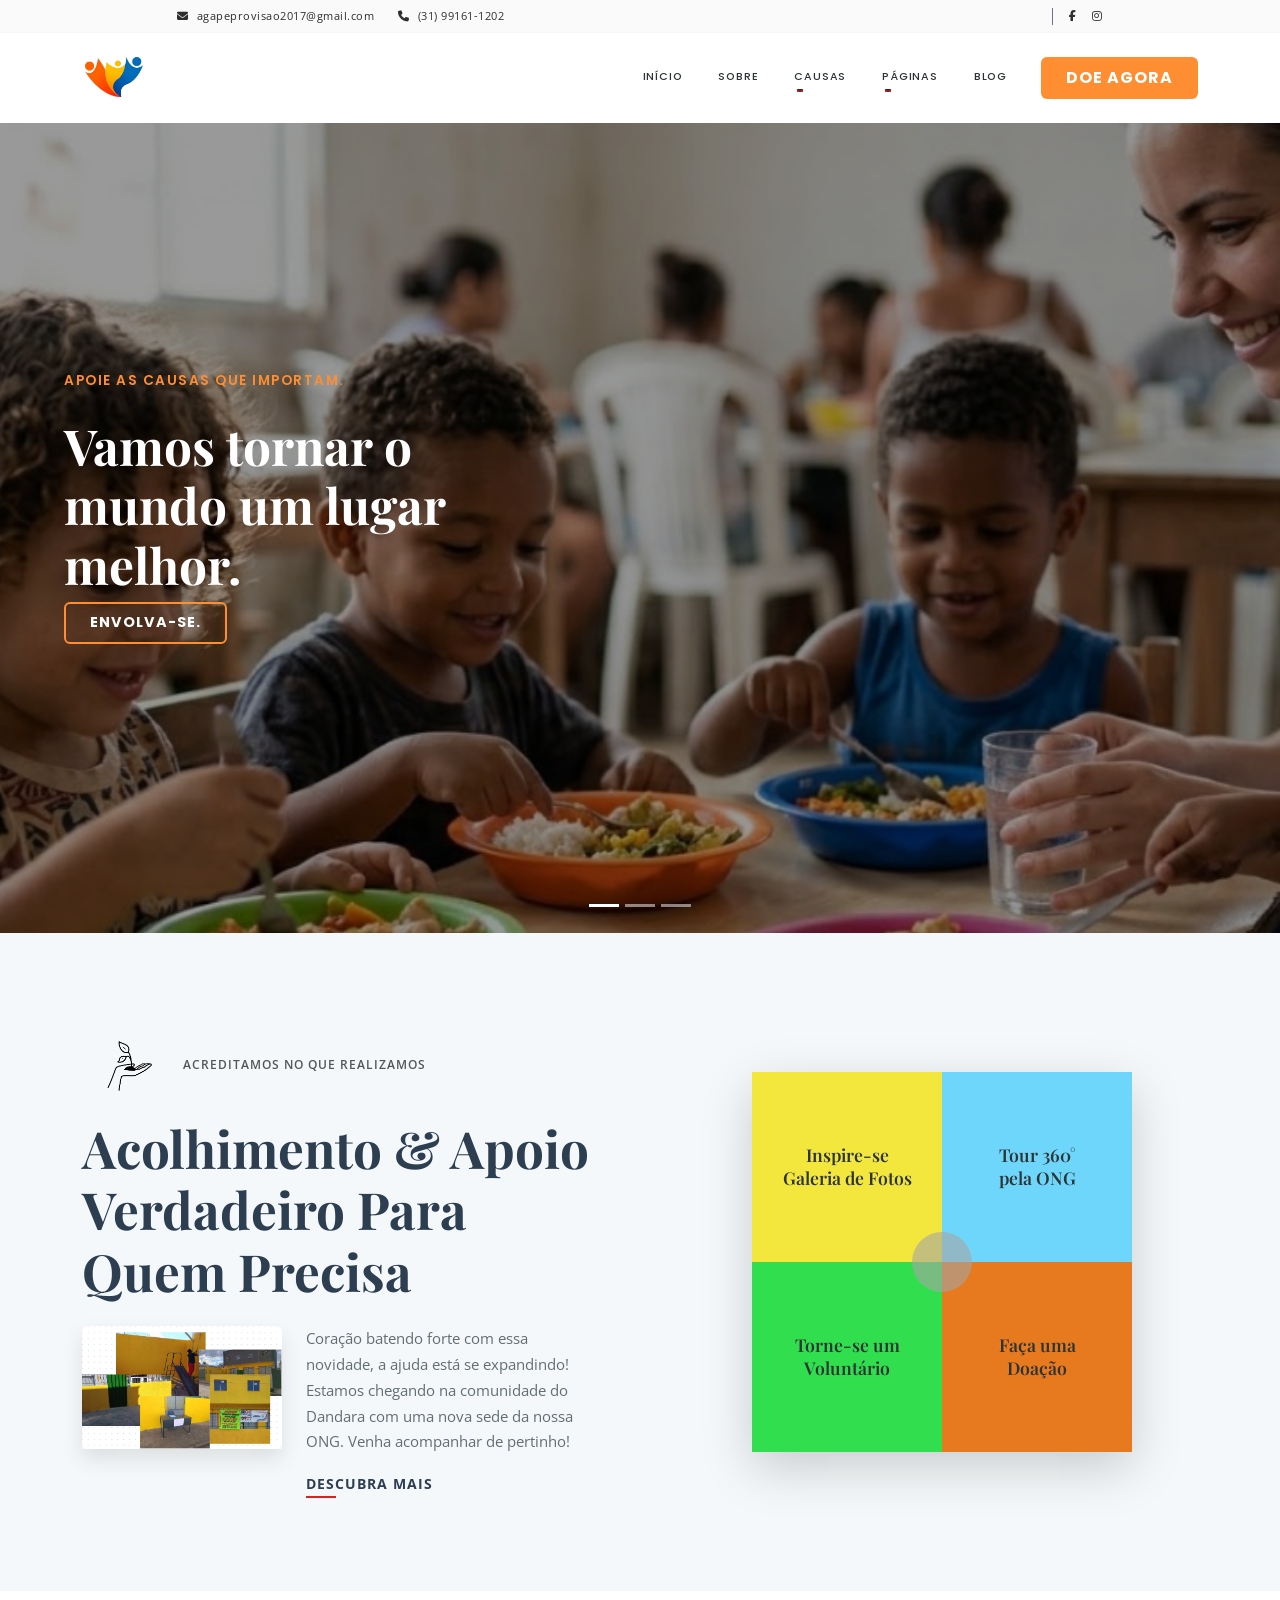
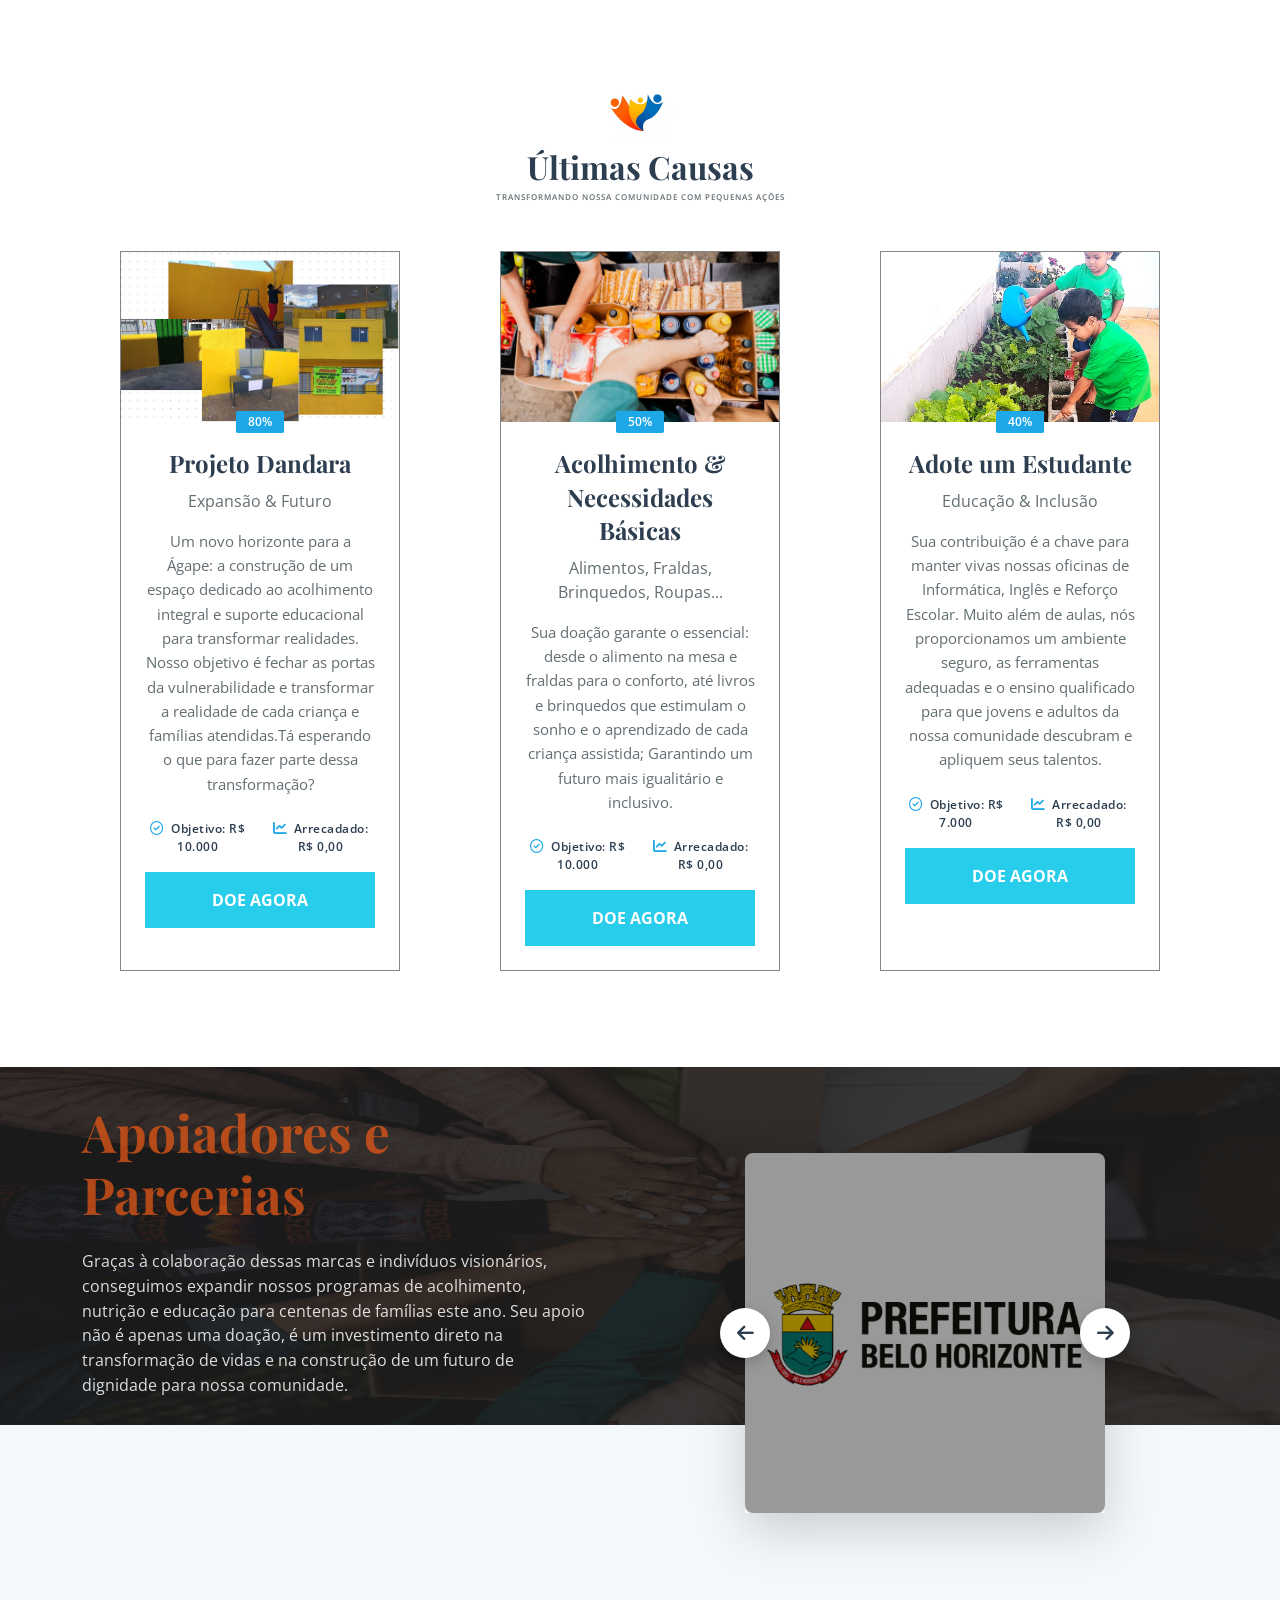
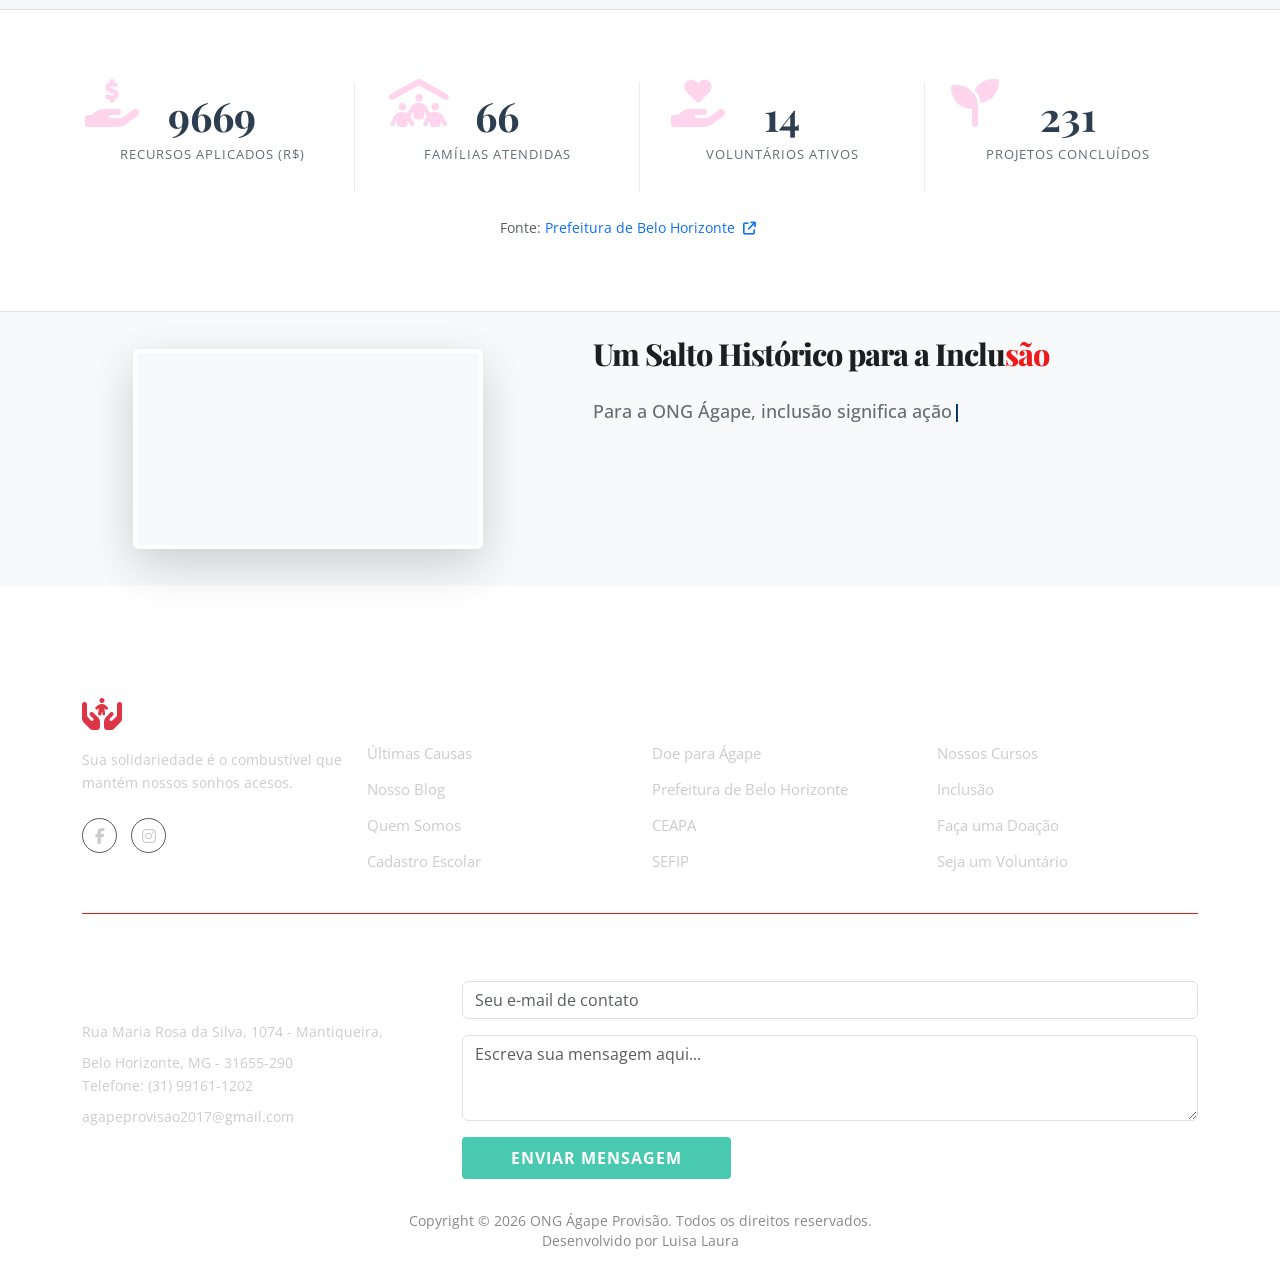
<file: index.html>
<!DOCTYPE html>
<html lang="pt-BR">
<head>
    <meta charset="UTF-8">
    <meta name="viewport" content="width=device-width, initial-scale=1.0">
    <title> Ong Ágape - Construindo Amanhãs</title>
    <meta name="description" content="ONG Ágape: Construindo Amanhãs. Junte-se a nós para transformar vidas e construir um futuro melhor. Doe, voluntarie-se ou participe de nossos projetos sociais. Faça a diferença hoje!">

    <link rel="preconnect" href="https://fonts.googleapis.com">
    <link rel="preconnect" href="https://fonts.gstatic.com" crossorigin>
    <link href="https://fonts.googleapis.com/css2?family=Open+Sans:wght@400;600&family=Poppins:wght@500;700;800&display=swap" rel="stylesheet">
    <link href="https://fonts.googleapis.com/css2?family=Inter:wght@400;500;600&family=Montserrat:wght@400;500;600&family=Oswald:wght@400;500&display=swap" rel="stylesheet">
    <link href="https://fonts.googleapis.com/css2?family=Inter:wght@400;500;600&family=Oswald:wght@500;600&family=Playfair+Display:wght@500;700&display=swap" rel="stylesheet">
    <link href="https://cdn.jsdelivr.net/npm/bootstrap@5.3.2/dist/css/bootstrap.min.css" rel="stylesheet">

    <link rel="stylesheet" href="https://cdnjs.cloudflare.com/ajax/libs/font-awesome/6.4.2/css/all.min.css">

    <link rel="stylesheet" href="style.css">
</head>
<body>
    
    <div class="topbar py-2">
        <div class="container container-topbar">
            <div class="row align-items-center">
                
                <div class="col-md-7 col-sm-12 text-center text-md-start d-flex justify-content-center justify-content-md-start gap-4 mb-2 mb-md-0">
                    <a href="mailto:agapeprovisao2017@gmail.com" class="topbar-link texto-escuro">
                        <i class="fa-solid fa-envelope me-2 contato-icone"></i>agapeprovisao2017@gmail.com
                    </a>

                    <a href="tel:+5531991611202" class="topbar-link texto-escuro d-none d-sm-inline">
                        <i class="fa-solid fa-phone me-2 contato-icone"></i>(31) 99161-1202
                    </a>
                </div>

                <div class="col-md-5 col-sm-12 text-center text-md-end d-flex justify-content-center justify-content-md-end align-items-center gap-3">
                    <div class="login-register font-weight-bold">
                       
                        <span class="mx-1 text-secondary"></span>
                        
                    </div>

                    <div class="social-icons d-flex gap-3 ms-2 border-start ps-3 border-secondary">
                        <a href="https://www.facebook.com/ong.agape.provisao.2025?locale=pt_BR" target="_blank" rel="noopener noreferrer" class="topbar-icon texto-escuro">
                            <i class="fa-brands fa-facebook-f"></i>
                        </a>
                        <a href="https://www.instagram.com/ongagapebh/" target="_blank" rel="noopener noreferrer" class="topbar-icon texto-escuro">
                            <i class="fa-brands fa-instagram"></i>
                        </a>
                    </div>
                </div>
            </div>
        </div>
    </div>

<!-- BLOCO 2: NAVBAR E MENU PRINCIPAL -->

<nav class="navbar navbar-expand-lg bg-white py-3 shadow-sm navbar-agape">
        <div class="container">
            
            <a class="navbar-brand m-0 p-0" href="#">
                <img src="assets\logoOriginal.png" alt="Logo ONG Ágape" height="58">
            </a>

            <button class="navbar-toggler border-0" type="button" data-bs-toggle="collapse" data-bs-target="#menuPrincipal">
                <span class="navbar-toggler-icon"></span>
            </button>

            <div class="collapse navbar-collapse" id="menuPrincipal">
    <ul class="navbar-nav ms-auto mb-2 mb-lg-0 gap-3 align-items-center me-4">
        
        <li class="nav-item">
            <a class="nav-link menu-link" href="index.html">Início</a>
        </li>
        
        <li class="nav-item">
            <a class="nav-link menu-link" href="sobre.html">Sobre</a>
        </li>
        
        <li class="nav-item dropdown">
            <a class="nav-link menu-link dropdown-toggle" href="#" data-bs-toggle="dropdown">Causas</a>
            <ul class="dropdown-menu dropdown-agape border-0 shadow-sm mt-2">
                
                <li><a class="dropdown-item" href="#">Creche</a></li>
                 <li><a class="dropdown-item" href="doacao.html">Doações</a></li>
            </ul>
        </li>

        <li class="nav-item dropdown">
            <a class="nav-link menu-link dropdown-toggle" href="#" data-bs-toggle="dropdown">Páginas</a>
            <ul class="dropdown-menu dropdown-agape border-0 shadow-sm mt-2">
                <li><a class="dropdown-item" href="cadastro-escolar.html" target="_blank" rel="noopener noreferrer">Cadastro Escolar</a></li>
                <li><a class="dropdown-item" href="cursos.html" target="_blank" rel="noopener noreferrer">Cursos</a></li>
                <li><a class="dropdown-item" href="#transparencia">Transparência</a></li>
                <li><a class="dropdown-item" href="#">Calendário e Eventos</a></li>
                <li><a class="dropdown-item" href="voluntarios.html" target="_blank" rel="noopener noreferrer">Voluntários</a></li>
            </ul>
        </li> 

        <li class="nav-item"><a class="nav-link menu-link" href="blog_agape.html">Blog</a></li>
        
    </ul>

    <div class="d-flex flex-column align-items-start">
        <button onclick="copiarPix('mensagem-pix')" class="btn btn-doe px-4 py-2 fw-bold">
            DOE AGORA
        </button>
        
        <div id="mensagem-pix" style="display: none; color: #aa0505; font-size: 0.9rem; margin-top: 8px; font-weight: bold;">
            CNPJ Copiado! Vá em 'Pagar com PIX' no seu banco.
        </div>
    </div>
</div>
        </div>
    </nav>

<!-- SLIDER BANNER -->

   <div id="heroCarousel" class="carousel slide carousel-fade carousel-agape" data-bs-ride="carousel" data-bs-interval="5000" data-bs-pause="false">
        
        <div class="carousel-indicators">
            <button type="button" data-bs-target="#heroCarousel" data-bs-slide-to="0" class="active" aria-current="true"></button>
            <button type="button" data-bs-target="#heroCarousel" data-bs-slide-to="1"></button>
            <button type="button" data-bs-target="#heroCarousel" data-bs-slide-to="2"></button>
        </div>

        <div class="carousel-inner h-100">
            
            <div class="carousel-item active h-100">
                <div class="hero-image h-100 w-100" style="background-image: url('assets/img-Inicio/BannerInicio1.png');"></div>
                
                <div class="carousel-caption hero-caption h-100 d-flex flex-column justify-content-center align-items-start text-start">
                    <p class="hero-legend text-uppercase fw-semibold">Apoie as causas que importam.</p>
                    <h1 class="hero-title">Vamos tornar o mundo um lugar melhor.</h1>

                    <div class="d-flex flex-column align-items-start">
                        <button onclick="copiarPix('mensagem-pix-hero')" class="btn btn-hero px-4 py-2 fw-bold">
                            ENVOLVA-SE.
                        </button>
                        
                        <div id="mensagem-pix-hero" style="display: none; color: #f7f8f7; font-size: 0.9rem; margin-top: 8px; font-weight: bold;">
                            CNPJ Copiado! Vá em 'Pagar com PIX' no seu banco.
                        </div>
                    </div>
                </div>
            </div>

            <div class="carousel-item h-100">
                <div class="hero-image h-100 w-100" style="background-image: url('assets/img-Inicio/BannerInicio2.png');"></div>
                
                <div class="carousel-caption hero-caption h-100 d-flex flex-column justify-content-center align-items-start text-start">
                    <p class="hero-legend text-uppercase fw-semibold">Cultivando Esperança para o amanhã.</p>
                    <h1 class="hero-title">Juntos, construímos um futuro de dignidade.</h1>
                    
                    <div class="d-flex flex-column align-items-start">
                        <button onclick="copiarPix('mensagem-pix-hero')" class="btn btn-hero px-4 py-2 fw-bold">
                            ENVOLVA-SE.
                        </button>
                        
                        <div id="mensagem-pix-hero" style="display: none; color: #f7f8f7; font-size: 0.9rem; margin-top: 8px; font-weight: bold;">
                            CNPJ Copiado! Vá em 'Pagar com PIX' no seu banco.
                        </div>
                    </div>
                    
                </div>
            </div>

            <div class="carousel-item h-100">
                <div class="hero-image h-100 w-100" style="background-image: url('assets/img-Inicio/BannerInicio3.png');"></div>
                
                <div class="carousel-caption hero-caption h-100 d-flex flex-column justify-content-center align-items-start text-start">
                    <p class="hero-legend text-uppercase fw-semibold">Cada ajuda, um recomeço.</p>
                    <h1 class="hero-title">Sua doação transforma vidas.</h1>
                    <div class="d-flex mt-4">
                        <button onclick="copiarPix('mensagem-pix-hero')" class="btn btn-hero px-4 py-2 fw-bold">
                            ENVOLVA-SE.
                        </button>
                        
                        <div id="mensagem-pix-hero" style="display: none; color: #f7f8f7; font-size: 0.9rem; margin-top: 8px; font-weight: bold;">
                            CNPJ Copiado! Vá em 'Pagar com PIX' no seu banco.
                        </div>
                    </div>
                </div>
            </div>

        </div>
    </div>

    <!-- SEÇÃO SOBRE A ONG -->
    <section class="secao-sobre py-5">
        <div class="container py-5">
            <div class="row align-items-center">
                
                <div class="col-lg-6 pe-lg-5 mb-5 mb-lg-0">
                    
                    <div class="d-flex align-items-center mb-3">
                        <img src="assets/img-Inicio/DetalheMaoFlorecer.png" alt="Árvore Ágape" class="minha-arvore me-3">
                        <span class="text-uppercase fw-semibold texto-arvore">Acreditamos no que realizamos</span>
                    </div>
                    
                    <h2 class="titulo-sobre mb-4">Acolhimento & Apoio Verdadeiro Para Quem Precisa</h2>
                    
                    <div class="d-flex flex-column flex-md-row gap-4 align-items-center align-items-md-start">
                        
                        <div class="video-box position-relative">
                            <img src="assets/img-Inicio/expansaodandara.png" alt="Capa do Vídeo" class="img-fluid rounded">
                            
                        </div>
                        
                        <div class="texto-video">
                            <p class="mb-3">
                                Coração batendo forte com essa novidade, a ajuda está se expandindo!
                                Estamos chegando na comunidade do Dandara com uma nova sede da nossa ONG.
                                Venha acompanhar de pertinho!
                            </p>
                            <a href="blog_agape.html#expansao-dandara" class="link-descubra fw-bold">DESCUBRA MAIS</a>
                        </div>
                        
                    </div>
                </div>

                <div class="col-lg-6">
                    <div class="mosaico-grid shadow-lg">
                        
                        <a href="blog_agape.html#galeria-de-fotos" class="mosaico-item bg-laranja">
                            <h3>Inspire-se <br> Galeria de Fotos</h3>
                        </a>
                        
                        <a href="#" class="mosaico-item bg-azul-claro">
                            <h3>Tour 360° <br> pela ONG</h3>
                        </a>
                        
                        <a href="voluntarios.html" class="mosaico-item bg-azul-escuro">
                            <h3>Torne-se um <br> Voluntário</h3>
                        </a>
                        
                        <a href="doacao.html" class="mosaico-item bg-vermelho">
                            <h3>Faça uma <br> Doação</h3>
                        </a>
                        
                        <div class="circulo-central"></div>
                    </div>
                </div>
                
            </div>
        </div>
    </section>

<!-- SEÇÃO DE CAUSAS EM DESTAQUE -->

<section id="ultimas-causas" class="py-5">
        <div class="container py-5">
            
            <div class="text-center mb-5">
                <div class="d-flex justify-content-center align-items-center mb-2">
                    <img src="assets\logoOriginal.png" alt="Árvore Ágape" style="width: 65px; height: auto;">
                </div>
                <h2 class="titulo-secao">Últimas Causas</h2>
                <p class="subtitulo-secao text-uppercase fw-semibold">Transformando nossa comunidade com pequenas ações</p>
            </div>

            <div class="row g-4">
                
                <div class="col-lg-4 col-md-6">
                    <div class="card-causa h-100 d-flex flex-column">
                        
                        <div class="imagem-causa-wrapper">
                            <img src="assets/img-Inicio/expansaodandara.png" alt="Expansão Dandara" class="img-fluid w-100">
                            <div class="badge-porcentagem">80%</div>
                        </div>
                        
                        <div class="corpo-causa flex-grow-1 text-center p-4">
                            <h3 class="titulo-causa"><a href="#">Projeto Dandara</a></h3>
                            <p class="categoria-causa">Expansão & Futuro</p>
                            <p class="texto-causa">Um novo horizonte para a Ágape: a construção de um espaço dedicado ao acolhimento integral e suporte educacional para transformar realidades. Nosso objetivo é fechar as portas da vulnerabilidade e transformar a realidade de cada criança e famílias atendidas.Tá esperando o que para fazer parte dessa transformação?</p>
                            
                            <div class="stats-causa d-flex justify-content-center gap-3 mt-4 mb-3">
                                <span><i class="fa-regular fa-circle-check"></i> Objetivo: R$ 10.000</span>
                                <span><i class="fa-solid fa-chart-line"></i> Arrecadado: R$ 0,00</span>
                            </div>
                            
                            <div class="d-flex flex-column align-items-center mt-3">
                                <button onclick="copiarPix('mensagem-pix-dandara')" class="btn btn-doar-card w-100 text-uppercase fw-bold py-3 border-0">
                                    Doe Agora
                                </button>
                                
                                <div id="mensagem-pix-dandara" style="display: none; color: #0f0f0f; font-size: 0.85rem; margin-top: 8px; font-weight: bold; text-align: center;">
                                    CNPJ Copiado! Vá em 'Pagar com PIX' no seu banco.
                                </div>
                            </div>
                        </div> 
                    </div> 
                </div> 
            
            
                <div class="col-lg-4 col-md-6">
                    <div class="card-causa h-100 d-flex flex-column">
                        
                        <div class="imagem-causa-wrapper">
                            <img src="assets/img-Inicio/mantimentos.png" alt="Alimentar Crianças" class="img-fluid w-100">
                            <div class="badge-porcentagem">50%</div>
                        </div>
                        
                        <div class="corpo-causa flex-grow-1 text-center p-4">
                            <h3 class="titulo-causa"><a href="#">Acolhimento & Necessidades Básicas</a></h3>
                            <p class="categoria-causa">Alimentos, Fraldas, Brinquedos, Roupas...</p>
                            <p class="texto-causa">Sua doação garante o essencial: desde o alimento na mesa e fraldas para o conforto, até livros e brinquedos que estimulam o sonho e o aprendizado de cada criança assistida; Garantindo um futuro mais igualitário e inclusivo.</p>
                            
                            <div class="stats-causa d-flex justify-content-center gap-3 mt-4 mb-3">
                                <span><i class="fa-regular fa-circle-check"></i> Objetivo: R$ 10.000</span>
                                <span><i class="fa-solid fa-chart-line"></i> Arrecadado: R$ 0,00</span>
                            </div>
                            
                            <div class="d-flex flex-column align-items-center mt-3">
                                <button onclick="copiarPix('mensagem-pix-acolhimento')" class="btn btn-doar-card w-100 text-uppercase fw-bold py-3 border-0">
                                    Doe Agora
                                </button>
                                
                                <div id="mensagem-pix-acolhimento" style="display: none; color: #0a0a0a; font-size: 0.85rem; margin-top: 8px; font-weight: bold; text-align: center;">
                                    CNPJ Copiado! Vá em 'Pagar com PIX' no seu banco.
                                </div>
                            </div>
                        </div>
                    </div>
                </div>
            
            
                <div class="col-lg-4 col-md-6">
                    <div class="card-causa h-100 d-flex flex-column">
                        
                        <div class="imagem-causa-wrapper">
                            <img src="assets/img-Inicio/adoteUmEstudanteOng1.jpeg" alt="Educação para Pessoas" class="img-fluid w-100">
                            <div class="badge-porcentagem">40%</div>
                        </div>
                        
                        <div class="corpo-causa flex-grow-1 text-center p-4">
                            <h3 class="titulo-causa"><a href="#">Adote um Estudante</a></h3>
                            <p class="categoria-causa">Educação & Inclusão</p>
                            <p class="texto-causa">Sua contribuição é a chave para manter vivas nossas oficinas de Informática, Inglês e Reforço Escolar. Muito além de aulas, nós proporcionamos um ambiente seguro, as ferramentas adequadas e o ensino qualificado para que jovens e adultos da nossa comunidade descubram e apliquem seus talentos.</p>
                            
                            <div class="stats-causa d-flex justify-content-center gap-3 mt-4 mb-3">
                                <span><i class="fa-regular fa-circle-check"></i> Objetivo: R$ 7.000</span>
                                <span><i class="fa-solid fa-chart-line"></i> Arrecadado: R$ 0,00</span>
                            </div>
                            
                            <div class="d-flex flex-column align-items-center mt-3">
                                <button onclick="copiarPix('mensagem-pix-estudante')" class="btn btn-doar-card w-100 text-uppercase fw-bold py-3 border-0">
                                    Doe Agora
                                </button>
                                
                                <div id="mensagem-pix-estudante" style="display: none; color: #0d0e0d; font-size: 0.85rem; margin-top: 8px; font-weight: bold; text-align: center;">
                                    CNPJ Copiado! Vá em 'Pagar com PIX' no seu banco.
                                </div>
                            </div>
                        </div>
                    </div>
                </div>
            
            </div>
    </section>

    <!-- SEÇÃO DE PARCEIROS E APOIADORES -->
    <section id="parcerias" class="secao-parceiros-full position-relative py-5">
        
        <div class="overlay-parceiros"></div>

        <div class="container position-relative z-1 py-5">
            <div class="row align-items-center">
                
                <div class="col-lg-6 pe-lg-5 mb-5 mb-lg-0 text-white">
                    <div class="d-flex align-items-center mb-3">
                        
                    </div>
                    
                    <h2 class="titulo-parceiros mb-4">Apoiadores e Parcerias</h2>
                    
                    <p class="texto-parceiros mb-5">Graças à colaboração dessas marcas e indivíduos visionários, conseguimos expandir nossos programas de acolhimento, nutrição e educação para centenas de famílias este ano. Seu apoio não é apenas uma doação, é um investimento direto na transformação de vidas e na construção de um futuro de dignidade para nossa comunidade.</p>
                    
                    
                </div>

                <div class="col-lg-6">
                    <div class="caixa-carrossel-quadrada position-relative mx-auto shadow-lg">
                        
                        <div id="carouselParceiros" class="carousel slide h-100" data-bs-ride="carousel" data-bs-interval="3000">
                            
                            <div class="carousel-inner h-100 rounded-3 overflow-hidden">
                                
                                <div class="carousel-item active h-100">
                                    <img src="assets/img-Inicio/apoiadores2teste.png" class="d-block w-100 h-100 img-quadrada" alt="Apoiadores 1">
                                </div>
                                
                                <div class="carousel-item h-100">
                                    <img src="assets/img-Inicio/apoiadorCeapa.png" class="d-block w-100 h-100 img-quadrada" alt="Logo Ceapa">
                                </div>

                                <div class="carousel-item h-100">
                                    <div class="d-flex justify-content-center align-items-center w-100 h-100 bg-white">
                                        <img src="assets/img-Inicio/apoiadorSefip.png" class="img-fluid px-5" alt="Logo Sefip">
                                    </div>
                                </div>
                                
                            </div>

                            <button class="seta-parceiros prev" type="button" data-bs-target="#carouselParceiros" data-bs-slide="prev">
                                <i class="fa-solid fa-arrow-left"></i>
                            </button>
                            <button class="seta-parceiros next" type="button" data-bs-target="#carouselParceiros" data-bs-slide="next">
                                <i class="fa-solid fa-arrow-right"></i>
                            </button>
                            
                        </div>
                    </div>
                </div>
                
            </div>
        </div>
    </section>


    <section id="transparencia" class="secao-transparencia py-5 border-top border-bottom">
        <div class="container py-4">
            
            <div class="row text-center" id="area-contadores">

                <div class="col-6 col-md-3 mb-4 mb-md-0 border-end-md">
                    <div class="contador-item">
                        <div class="icone-contador"><i class="fa-solid fa-hand-holding-dollar"></i></div>
                        <h3 class="numero-contador" data-target="58520">0</h3>
                        <p class="legenda-contador">Recursos Aplicados (R$)</p>
                    </div>
                </div>

                <div class="col-6 col-md-3 mb-4 mb-md-0 border-end-md">
                    <div class="contador-item">
                        <div class="icone-contador"><i class="fa-solid fa-people-roof"></i></div>
                        <h3 class="numero-contador" data-target="306">0</h3>
                        <p class="legenda-contador">Famílias Atendidas</p>
                    </div>
                </div>

                <div class="col-6 col-md-3 mb-4 mb-md-0 border-end-md">
                    <div class="contador-item">
                        <div class="icone-contador"><i class="fa-solid fa-hand-holding-heart"></i></div>
                        <h3 class="numero-contador" data-target="14">0</h3>
                        <p class="legenda-contador">Voluntários Ativos</p>
                    </div>
                </div>

                <div class="col-6 col-md-3 mb-4 mb-md-0">
                    <div class="contador-item">
                        <div class="icone-contador"><i class="fa-solid fa-seedling"></i></div>
                        <h3 class="numero-contador" data-target="1369">0</h3>
                        <p class="legenda-contador">Projetos Concluídos</p>
                    </div>
                </div>

                <div class="row mt-4">
            <div class="col-12 text-center">
                <small class="text-muted">
                    Fonte: <a href="https://share.google/FPQjrdzIKoRvQ4O0N" target="_blank" rel="noopener noreferrer" class="text-decoration-none">
                        Prefeitura de Belo Horizonte <i class="fa-solid fa-arrow-up-right-from-square ms-1" style="font-size: 0.8rem;"></i>
                    </a>
                </small>
            </div>
        </div>

            </div>
        </div>
    </section>

    <section id="bloco-inclusao" class="py-4 bg-light">
        <div class="container">
            <div class="row align-items-center justify-content-center">
                
                <div class="col-lg-5 mb-4 mb-lg-0 text-center">
                    
                    <div class="ratio ratio-16x9 shadow-lg rounded overflow-hidden mx-auto" style="border: 4px solid #fff; max-width: 350px;">
                        <video src="assets/img-Inicio/videoInclusao.mp4" autoplay loop muted playsinline style="object-fit: cover; object-position: center 29%; width: 100%; height: 100%; display: block;"></video>
                    </div>
                    
                </div>
    
                <div class="col-lg-7 ps-lg-5 mt-3 mt-lg-0">
                    <h2 class="titulo-documentos mb-4">Um Salto Histórico para a Inclu<span style="color: #f01a1a;">são</span></h2>
                    <div class="caixa-maquina-escrever">
                        <p id="texto-inclusao-ceapa" class="texto-causa fw-medium" style="min-height: 150px; font-size: 1.1rem; line-height: 1.8;"></p>
                    </div>
                </div>
    
            </div>
        </div>
    </section>

    <script src="https://cdn.jsdelivr.net/npm/bootstrap@5.3.2/dist/js/bootstrap.bundle.min.js"></script>

<script>
        const counters = document.querySelectorAll('.numero-contador');
        const speed = 200; // Quanto menor o número, mais rápida é a animação

        // Função que detecta quando o bloco aparece na tela
        const animateCounters = (entries, observer) => {
            entries.forEach(entry => {
                if (entry.isIntersecting) {
                    const counter = entry.target;
                    const updateCount = () => {
                        const target = +counter.getAttribute('data-target');
                        const count = +counter.innerText;
                        const inc = target / speed;

                        if (count < target) {
                            counter.innerText = Math.ceil(count + inc);
                            setTimeout(updateCount, 15);
                        } else {
                            counter.innerText = target;
                        }
                    };
                    updateCount();
                    // Para a animação depois que acontece a primeira vez
                    observer.unobserve(counter);
                }
            });
        };

        // Cria o observador que "vigia" a tela
        const observer = new IntersectionObserver(animateCounters, {
            threshold: 0.5 // A animação só começa quando 50% do bloco estiver visível
        });

        counters.forEach(counter => {
            observer.observe(counter);
        });
    </script>

<script>
    // === EFEITO MÁQUINA DE ESCREVER ===
    document.addEventListener("DOMContentLoaded", function() {
        // O texto impactante sobre a Ágape e a CEAPA
        const mensagemInclusao = "Para a ONG Ágape, inclusão significa ação transformadora. A chegada da parceria com a CEAPA eleva o nosso trabalho a um novo patamar de excelência. Estamos unindo forças para garantir que a nossa creche ofereça um ambiente seguro e especializado, preparado para acolher as necessidades e os talentos de cada criança. Mais do que cuidar, nossa missão é integrar, educar e provar que, juntos, construímos um futuro sem barreiras. Tá esperando o que para fazer parte dessa transformação? Junte-se a nós nessa jornada de inclusão e amor incondicional.";
        
        const elementoTexto = document.getElementById("texto-inclusao-ceapa");
        let contadorLetras = 0;

        function digitarTexto() {
            if (contadorLetras < mensagemInclusao.length) {
                elementoTexto.innerHTML += mensagemInclusao.charAt(contadorLetras);
                contadorLetras++;
                setTimeout(digitarTexto, 35); // 35 é a velocidade. Diminua para ficar mais rápido, aumente para mais lento.
            }
        }

        // Dá um pequeno atraso de meio segundo antes de começar a digitar para dar tempo da pessoa rolar a tela
        setTimeout(digitarTexto, 500);
    });
</script>


 <footer class="rodape-agape">
        <div class="container">
            
            <div class="row pt-5 pb-4">
                
                <div class="col-lg-3 col-md-6 mb-4 mb-lg-0">
                    <h3 class="rodape-logo mb-3"><i class="fa-solid fa-hands-holding-child me-2 text-danger"></i>Ágape</h3>
                    <p class="rodape-texto mb-4">
                        Sua solidariedade é o combustível que mantém nossos sonhos acesos.
                    </p>
                    <div class="rodape-social">
                        <a href="https://www.facebook.com/ong.agape.provisao.2025?locale=pt_BR"><i class="fa-brands fa-facebook-f"></i></a>
                        
                        
                        <a href="https://www.instagram.com/ongagapebh/"><i class="fa-brands fa-instagram"></i></a>
                       
                    </div>
                </div>

                <div class="col-lg-3 col-md-6 mb-4 mb-lg-0">
                    <h4 class="rodape-titulo">Sobre Nós</h4>
                    <ul class="rodape-links list-unstyled">
                        
                        <li><a href="#ultimas-causas">Últimas Causas</a></li>
                        <li><a href="blog_agape.html" target="_blank"> Nosso Blog</a></li>
                        <li><a href="sobre.html" target="_blank">Quem Somos</a></li>
                        <li><a href="cadastro-escolar.html" target="_blank">Cadastro Escolar</a></li>
                    </ul>
                </div>

                <div class="col-lg-3 col-md-6 mb-4 mb-lg-0">
                    <h4 class="rodape-titulo">Nossos Parceiros</h4>
                    <ul class="rodape-links list-unstyled">
                        <li><a href="doacao.html" target="_blank">Doe para Ágape</a></li>
                        <li><a href="https://prefeitura.pbh.gov.br/" target="_blank">Prefeitura de Belo Horizonte</a></li>
                        <li><a href="https://www.seguranca.mg.gov.br/index.php/prevencao/programas/central-de-acompanhamento-de-alternativas-ceapa" target="_blank">CEAPA</a></li>
                        <li><a href="https://www.caixa.gov.br/empresa/fgts-empresas/SEFIP-GRF/Paginas/default.aspx" target="_blank">SEFIP</a></li>
                        
                    </ul>
                </div>

                <div class="col-lg-3 col-md-6 mb-4 mb-lg-0">
                    <h4 class="rodape-titulo">Explore</h4>
                    <ul class="rodape-links list-unstyled">
                       
                        <li><a href="cursos.html" target="_blank">Nossos Cursos</a></li>
                        <li><a href="blog_agape.html#inclusao" target="_blank">Inclusão</a></li>
                        <li><a href="doacao.html" target="_blank">Faça uma Doação</a></li>
                        <li><a href="voluntarios.html" target="_blank">Seja um Voluntário</a></li>
                       
                    </ul>
                </div>
            </div>

            <hr class="rodape-divisor">

            <div class="row py-4 align-items-center">
                
                <div class="col-lg-4 mb-4 mb-lg-0">
                    <h4 class="rodape-titulo">Fale Conosco</h4>
                    <ul class="rodape-contato list-unstyled mt-3">
                        <li class="mb-2">Rua Maria Rosa da Silva, 1074 - Mantiqueira,</li>
                            <li> Belo Horizonte, MG - 31655-290</li>
                        <li class="mb-2">Telefone: (31) 99161-1202</li>
                        <li>agapeprovisao2017@gmail.com</li>
                    </ul>
                </div>

                <div class="col-lg-8">
                    <h4 class="rodape-titulo mb-3">Mande uma mensagem para nós</h4>
                    
                    <form action="https://formsubmit.co/agapeprovisao2017@gmail.com" method="POST">
                        
                        <div class="d-flex flex-column gap-3">
                            
                            <input type="email" name="email" class="form-control" placeholder="Seu e-mail de contato" required>
                            
                            <textarea name="mensagem" class="form-control" rows="3" placeholder="Escreva sua mensagem aqui..." required></textarea>
                            
                            <div>
                                <button type="submit" class="btn btn-newsletter px-5 py-2 fw-bold">ENVIAR MENSAGEM</button>
                            </div>
                            
                        </div>
                
                        <input type="hidden" name="_subject" value="Nova mensagem enviada pelo site da Ágape!">
                        
                        <input type="hidden" name="_captcha" value="false">
                        
                        <input type="hidden" name="_template" value="table">
                    </form>
                </div>
            </div>

            <div class="row mt-2 pb-3">
                <div class="col-12 text-center">
                    <p class="rodape-copyright mb-0">
                        Copyright © 2026 ONG Ágape Provisão. Todos os direitos reservados.
                    </p>
                    <p class="rodape-copyright mb-0">
                        Desenvolvido por Luisa Laura
                    </p>
                </div>
            </div>

        </div>
    </footer>

    

    <script>
        // Agora a função recebe o ID de quem chamou ela
        function copiarPix(idMensagem) { 
            // Coloque o CNPJ real da ONG Ágape aqui
            const chavePix = "28.098.526/0001-75"; 
            
            navigator.clipboard.writeText(chavePix).then(() => {
                // O JavaScript procura exatamente a mensagem do botão que foi clicado
                const mensagem = document.getElementById(idMensagem);
                mensagem.style.display = "block"; 
                
                setTimeout(() => {
                    mensagem.style.display = "none"; 
                }, 5000); 
            }).catch(err => {
                console.error('Erro ao copiar PIX: ', err);
                alert("A chave PIX da ONG é: " + chavePix);
            });
        }
        </script> 
    
    </body>
    </html>
</file>
<file: style.css>
/* =========================================
   1. VARIÁVEIS GLOBAIS E PALETA DE CORES
   ========================================= */

   html {
    scroll-behavior: smooth;
}

:root {
    --cor-primaria: #da2020; /* Uma cor quente e chamativa para os botões de doação */
    --cor-secundaria: #2d3436; /* Um tom escuro e elegante para os textos principais */
    --cor-fundo-claro: #f9f9f9; /* Fundo para seções de respiro */
    --cor-texto-p: #636e72; /* Cor mais suave para parágrafos longos, não cansa a vista */
    --cor-texto-escuro: #1a1a1a;
    --fonte-titulos: 'Poppins', sans-serif;
    --fonte-textos: 'Open Sans', sans-serif;
}

/* =========================================
   2. RESET E CONFIGURAÇÕES GERAIS
   ========================================= */
html, body {
    margin: 0;
    padding: 0;
    box-sizing: border-box;
    font-family: var(--fonte-textos);
    color: var(--cor-texto-p);
    background-color: #ffffff;
    /* Isso garante que a rolagem da página seja suave ao clicar em um link */
    scroll-behavior: smooth; 
}

h1, h2, h3, h4, h5, h6 {
    font-family: var(--fonte-titulos);
    color: var(--cor-secundaria);
    font-weight: 700;
}

/* Retirando sublinhados de links por padrão */
a {
    text-decoration: none;
    transition: all 0.3s ease-in-out; /* Toda mudança de cor em link será suave */
}

/* =========================================
    TOPBAR (Barra Superior) 
   ========================================= */
.topbar {
    background-color: #fafafa; /* Cinza bem clarinho, super elegante */
    font-size: 0.69rem;
    letter-spacing: 0.5px;
}

/* O Segredo para arredar pro centro: limitamos a largura máxima do container */
.container-topbar {
    max-width: 950px; 
}

/* Forçando a cor preta/bem escura nas informações */
.texto-escuro {
    color: #302d2d !important; 
}

/* Mantemos o ícone colorido com a cor primária para não ficar tudo "morto" */
.icone-destaque {
    color: #292828 !important;
    

}

.topbar-link {
    transition: color 0.3s ease-in-out;
}

/* O hover (passar o mouse) muda para a cor primária para dar vida e interatividade */
.topbar-link:hover, .topbar-icon:hover i {
    color: var(--cor-primaria) !important;
}

.topbar-icon i {
    transition: all 0.3s ease;
    display: inline-block;
}

.topbar-icon:hover i { 
    transform: translateY(-3px); 
}

/* =======================================================
   BLOCO 2: NAVBAR E MENU PRINCIPAL
   ======================================================= */

/* Estilo dos Links do Menu (Fonte Oswald, letra pequena, maiúscula) */
.menu-link {
    font-family: var(--fonte-titulos);
    font-size: 0.68rem !important; 
    font-weight: 500;
    text-transform: uppercase;
    letter-spacing: 0.8px;
    color: var(--cor-secundaria) !important;
    padding: 8px 10px !important;
    position: relative; /* Segredo para a linha funcionar */
    transition: all 0.3s ease;
}

/* =======================================================
   A MORTE DO FUNDO CINZA E A NOVA BARRINHA SINGELA
   ======================================================= */

/* 1. Menu Principal: Zero fundo e criando a barrinha cinza claro */
.menu-link:hover, .menu-link:focus {
    background-color: transparent !important; /* Mata o fundo cinza nativo */
    color: var(--cor-texto-escuro) !important; /* Mantém a letra preta */
    opacity: 1 !important; /* Tira aquele efeito de ficar transparente */
}

/* Criando a barrinha cinza claro invisível embaixo das palavras do menu */
.menu-link::after {
    content: '';
    position: absolute;
    bottom: 2px; /* Altura da barrinha */
    left: 10px; /* Alinhado certinho com o texto */
    width: 0; /* Começa invisível */
    height: 2px; /* Espessura fina e elegante */
    background-color: #ec1616; /* Cinza bem claro */
    transition: width 0.3s ease; /* Animação suave */
}

/* Quando passa o mouse, a barrinha cinza claro aparece */
.menu-link:hover::after {
    width: 20px; /* Tamanho bem singelo, só um detalhe */
}


/* 2. Janelinhas (Causas e Páginas): Zero fundo e barrinha cinza claro */

@media (min-width: 992px) {
    .navbar .dropdown:hover .dropdown-menu {
        display: block;
    }
}

.dropdown-agape {
    border-top: 2px solid var(--cor-primaria) !important;
}

.dropdown-agape .dropdown-item {
    font-family: var(--fonte-titulos);
    font-size: 0.80rem;
    text-transform: uppercase;
    color: var(--cor-secundaria) !important;
    padding: 8px 20px;
}

.dropdown-agape .dropdown-item:hover,
.dropdown-agape .dropdown-item:focus,
.dropdown-agape .dropdown-item.active {
    background-color: transparent !important; /* Mata o fundo cinza maldito */
    color: var(--cor-texto-escuro) !important; /* Mantém a letra preta */
    position: relative; /* Necessário para a barrinha funcionar aqui dentro */
}

/* Criando a barrinha cinza claro invisível nas opções da janelinha */
.dropdown-agape .dropdown-item::after {
    content: '';
    position: absolute;
    bottom: 5px; 
    left: 20px;
    width: 0;
    height: 2px;
    background-color: #ec1616; /* O mesmo cinza claro */
    transition: width 0.3s ease;
}

/* Quando passa o mouse na opção, a barrinha aparece */
.dropdown-agape .dropdown-item:hover::after {
    width: 15px; /* Ainda menor, bem minimalista */
}
/* --- BOTÃO DOE AGORA --- */
.btn-doe {
    background-color: #ff8e32;
    color: #ffffff;
    font-family: var(--fonte-titulos);
    letter-spacing: 1px;
    transition: all 0.3s ease;
    border-radius: 6px;
}
.btn-doe:hover {
    background-color: #f80000; /* Fica preto ao passar o mouse */
    color: #ffffff;
}

/* =======================================================
   BLOCO 3: HERO SECTION (Banner Principal Imersivo)
   ======================================================= */

/* 1. Estrutura Base do Carrossel (Totalmente Isolado) */
.carousel-agape {
    height: 90vh; /* Altura de quase toda a tela abaixo da navbar */
    position: relative;
    overflow: hidden;
}

/* 2. O Segredo do Zoom Lento (Ken Burns Effect) */
/* Criamos uma div só para a imagem de fundo para animar apenas ela, sem mexer no texto */
.hero-image {
    background-size: cover;
    background-position: center;
    transform: scale(1); /* Ponto de partida */
    transition: transform 10s linear; /* Animação de zoom de 10 segundos */
}

/* Quando o slide fica ativo (active), aplicamos o zoom */
.carousel-item.active .hero-image {
    transform: scale(1.3); /* Zoom de 10% */
}

/* Overlay Escuro para contraste do texto */
.carousel-item::after {
    content: '';
    position: absolute;
    top: 0; left: 0;
    width: 100%; height: 100%;
    background-color: rgba(0, 0, 0, 0.4); /* Preto com 40% de transparência */
    z-index: 1; /* Fica atrás do texto (z-index: 2) */
}

/* 3. Estilização do Texto Overlay */
.hero-caption {
    z-index: 2;
    /* O SEGREDO AQUI: 'left' controla a distância da borda esquerda. 
       O padrão do Bootstrap é 15%. Colocamos 5% para colar mais na esquerda. */
    left: 5% !important; 
    padding-left: 0 !important; /* Zeramos o padding para o 'left' mandar sozinho */
    padding-right: 15%; 
}

/* Dizer 1 (Médio/Pequeno) */
.hero-legend {
    font-family: var(--fonte-titulos);
    font-size: 0.85rem;
    color: #ff8e32;
    opacity: 1;
    letter-spacing: 1.5px; /* Deixa as letras um pouco mais separadas */
}

/* Dizer 2 (Grande, Chamativo, Estilizado - Playfair Display) */
.hero-title {
    font-family: 'Playfair Display', serif;
    font-size: 3.1rem; 
    font-weight: 700; 
    color: #ffffff;
    line-height: 1.2; /* Deixa as linhas mais próximas para um visual mais compacto */
    margin-top: 8px; /* Um espacinho entre o título e o dizer 1 */
    max-width: 500px;
}

/* Botão Envolva-se (Com as bordas redondas) */
.btn-hero {
    background-color: transparent;
    border: 2px solid #ff8e32;
    color: #ffffff;
    font-family: var(--fonte-titulos);
    font-size: 0.9rem;
    letter-spacing: 1px;
    border-radius: 6px; 
    transition: all 0.3s ease;
}

.btn-hero:hover {
    background-color: #ff8e32;
    color: var(--cor-secundaria) !important;
}

/* =======================================================
   REGRAS DE ANIMAÇÃO (O que faz o texto e o botão aparecerem)
   ======================================================= */
/* 1. Tira tudo da tela inicialmente */
.carousel-item .hero-legend,
.carousel-item .hero-title,
.carousel-item .btn-hero {
    opacity: 0;
    animation-duration: 0.8s; 
    animation-timing-function: ease-out; 
}

/* 2. Aplica a animação em sequência no slide ativo */
.carousel-item.active .hero-legend {
    animation-name: slideInDownText; 
    animation-delay: 0.2s; 
    animation-fill-mode: forwards;
}

.carousel-item.active .hero-title {
    animation-name: slideInDownText; 
    animation-delay: 0.4s; 
    animation-fill-mode: forwards;
}

.carousel-item.active .btn-hero {
    animation-name: slideInDownText; 
    animation-delay: 0.6s; /* Faz o botão aparecer por último */
    animation-fill-mode: forwards;
}

/* 3. O motor da animação (Caindo de cima) */
@keyframes slideInDownText {
    from {
        opacity: 0;
        transform: translateY(-40px);
    }
    to {
        opacity: 1;
        transform: translateY(0);
    }
}

/* =======================================================
   BLOCO 4: SOBRE NÓS E MOSAICO
   ======================================================= */
.secao-sobre {
    background-color: #f4f8fa; /* Aquele fundo cinza/azulado bem claro e chique */
    overflow: hidden; /* Evita que o efeito de hover vaze a tela */
}

/* --- LADO ESQUERDO: TEXTOS --- */
/* Tamanho do seu desenho personalizado da árvore */
.minha-arvore {
    width: 85px; /* Ajuste esse número para deixar o desenho maior ou menor */
    height: auto; /* Mantém a proporção do seu desenho para não achatar */
    object-fit: contain;
}

.texto-arvore {
    font-family: var(--fonte-texto);
    font-size: 0.75rem;
    color: #555555;
    letter-spacing: 1px;
}

.titulo-sobre {
    font-family: 'Playfair Display', serif; /* A mesma fonte elegante do Banner! */
    font-size: 3.2rem;
    font-weight: 700; 
    color: #2c3e50;
    line-height: 1.2;
}

/* --- LADO ESQUERDO: VÍDEO --- */
.video-box {
    width: 200px; /* Largura fixa para não espremer o texto */
    flex-shrink: 0; 
    box-shadow: 0 10px 20px rgba(0,0,0,0.1);
}

.play-btn {
    position: absolute;
    top: 50%; left: 50%;
    transform: translate(-50%, -50%);
    width: 50px; height: 50px;
    background-color: rgba(255, 255, 255, 0.4); /* Fundo branco transparente */
    backdrop-filter: blur(4px); /* Efeito de vidro borrado super moderno */
    border-radius: 50%;
    display: flex;
    align-items: center;
    justify-content: center;
    color: #ffffff;
    font-size: 1.2rem;
    transition: all 0.3s ease;
}

.play-btn:hover {
    background-color: var(--cor-primaria);
    transform: translate(-50%, -50%) scale(1.15); /* Cresce ao passar o mouse */
    color: #ffffff;
}

.texto-video p {
    font-size: 0.95rem;
    line-height: 1.7;
    color: var(--cor-texto-p);
}

.link-descubra {
    color: #2c3e50;
    text-decoration: none !important;
    text-transform: uppercase;
    font-size: 0.85rem;
    letter-spacing: 1px;
    position: relative;
    padding-bottom: 5px;
}

/* Aquela linhazinha vermelha embaixo do link */
.link-descubra::after {
    content: '';
    position: absolute;
    bottom: 0; left: 0;
    width: 30px; 
    height: 2px;
    background-color: var(--cor-primaria);
    transition: width 0.3s ease;
}

.link-descubra:hover::after {
    width: 100%; /* A linha cresce quando passa o mouse */
}
.link-descubra:hover {
    color: var(--cor-primaria);
}

/* --- LADO DIREITO: O MOSAICO INTERATIVO --- */
.mosaico-grid {
    display: grid;
    grid-template-columns: 1fr 1fr; /* 2 colunas exatamente iguais */
    grid-template-rows: 1fr 1fr;    /* 2 linhas exatamente iguais */
    aspect-ratio: 1 / 1;            /* O SEGREDO: Força a caixa inteira a ser um quadrado 1 por 1 */
    max-width: 380px;
    margin-left: 100px; /* Empurra 100 pixels para a direita */
}

/* Cores idênticas à imagem */
.bg-laranja { background-color: #f3e416d2; }
.bg-azul-claro { background-color: #4bcefac9; }
.bg-azul-escuro { background-color: #19dd3ae3; }
.bg-vermelho { background-color: #e77517f6; }

.mosaico-item {
    display: flex;
    align-items: center;
    justify-content: center;
    text-align: center;
    padding: 1rem;
    text-decoration: none !important;
    color: #ffffff !important;
    transition: all 0.4s ease; /* Animação suave */
    position: relative;
    z-index: 1; /* Fica no fundo inicialmente */
}

.mosaico-item h3 {
    font-family: 'Playfair Display', serif; /* Mantendo a elegância */
    font-size: 1.1rem;
    font-weight: 600;
    line-height: 1.3;
    margin: 0;
}

/* O Segredo do "Encaixe": Quando passa o mouse, a peça cresce e projeta sombra */
.mosaico-item:hover {
    transform: scale(0.93); /* Aumenta a peça um pouco */
    z-index: 10; /* Traz a peça para a frente das outras */
    box-shadow: 0 15px 35px rgba(0,0,0,0.3); /* Dá um super destaque */
    
}

/* =======================================================
   BLOCO 5: LATEST CAUSES (Últimas Causas)
   ======================================================= */
.secao-causas {
    background-color: #ffffff;
    margin-top: -45px;
}

/* --- Cabeçalho --- */
.titulo-secao {
    font-family: 'Playfair Display', serif;
    font-size: 2rem;
    font-weight: 700;
    color: #2c3e50;
    margin-bottom: 5px;
}

.subtitulo-secao {
    font-family: var(--fonte-texto);
    color: #636e72;
    font-size: 0.5rem;
    letter-spacing: 1px;
}

/* --- O Cartão --- */
.card-causa {
    background-color: #ffffff;
    border: 1px solid #868585; /* Bordinha cinza bem sutil do Kausid */
    transition: all 0.3s ease;
    max-width: 280px; /* Trava a largura máxima do cartão. Mude para 320px se quiser menor ainda. */
    margin: 0 auto; /* Centraliza o cartão dentro da coluna dele */
}

/* Efeito ao passar o mouse no cartão inteiro (sombra elegante) */
.card-causa:hover {
    box-shadow: 0 10px 25px rgba(0,0,0,0.08);
}

/* --- Imagem e Porcentagem Flutuante --- */
.imagem-causa-wrapper {
    position: relative;
}

.imagem-causa-wrapper img {
    height: 170px; /* Trava a altura das imagens para ficarem todas iguais */
    object-fit: cover;
}

/* A caixinha azul que fica no meio do caminho */
.badge-porcentagem {
    position: absolute;
    bottom: 0;
    left: 50%;
    transform: translate(-50%, 50%); /* O segredo para cortar a borda meio a meio */
    background-color: #1fa8e7; 
    color: #ffffff;
    padding: 2px 12px;
    font-size: 0.75rem;
    font-weight: 600;
    border-radius: 2px;
}

/* --- Textos do Cartão --- */
.titulo-causa {
    margin-top: 1px;
}

.titulo-causa a {
    font-family: 'Playfair Display', serif;
    font-size: 1.5rem;
    font-weight: 700;
    color: #2c3e50;
    text-decoration: none;
    transition: color 0.3s ease;
}

/* Efeito do vídeo: Título fica vermelho (cor primária) ao passar o mouse */
.titulo-causa a:hover {
    color: #1fa8e7;
}
s
.categoria-causa {
    color: #95a5a6;
    font-size: 0.85rem;
    margin-bottom: 15px;
}

.texto-causa {
    color: var(--cor-texto-p);
    font-size: 0.95rem;
    line-height: 1.6;
}

/* --- Metas (Goal e Raised) --- */
.stats-causa span {
    font-size: 0.75rem;
    color: #2c3e50;
    font-weight: 600;
    letter-spacing: 0.5px;
}

.stats-causa i {
    color: #1fa8e7; /* Ícones azul ciano idênticos ao vídeo */
    margin-right: 3px;
    font-size: 0.85rem;
}

/* --- Botão Doe Agora no Rodapé --- */
.btn-doar-card {
    background-color: #28cdeb; /* Fica escuro ao passar o mouse */;
    color: #ffffff;
    border-radius: 0; /* Totalmente quadrado para colar nas bordas do cartão */
    border: none;
    transition: background-color 0.3s ease;
}

.btn-doar-card:hover {
    color: #0c0404;
}

/* =======================================================
   BLOCO 6: PARCERIAS E APOIADORES (Fundo Inteiro + Quadrado)
   ======================================================= */

/* A Seção Inteira com a Foto de Fundo */

.secao-parceiros-full {
    background-color: #f4f8fa; /* Cor da parte de baixo (onde a foto não alcança) */
    background-image: url('assets/img-Inicio/fundoApoiadores.png');
    
    /* A MÁGICA AQUI: 100% de largura, mas a foto acaba em 80% da altura do bloco! */
    background-size: 100% 66%; 
    background-position: top center;
    background-repeat: no-repeat; /* Impede a foto de se multiplicar para baixo */
    position: relative;
    overflow: hidden;
}

/* 2. A Película Escura (Acompanha o corte da foto) */
.overlay-parceiros {
    position: absolute;
    top: 0; /* Começa do topo da seção para cobrir a foto inteira */
    left: 0;
    right: 0;
    height: 66%; /* Tem que ter a mesma porcentagem da foto ali de cima */
    background-color: rgba(30, 30, 30, 0.88); /* Fundo opaco */
    z-index: 1; /* Camada de baixo */

}

/* 3. A Caixa Quadrada (Descendo para "vazar" da foto) */
.caixa-carrossel-quadrada {
    position: relative;
    width: 100%;
    max-width: 360px; 
    aspect-ratio: 1 / 1; 
    
    /* Empurramos a caixa um pouco para baixo para ela cruzar a linha de corte da foto */
    margin-top: -10px; 
    z-index: 10; /* Fica acima da película escura */
}

/* --- LADO ESQUERDO: TEXTOS --- */


.titulo-parceiros {
    position: relative; /* Adicionado */
    z-index: 10; /* Adicionado para pular à frente da película */
    font-family: 'Playfair Display', serif;
    font-size: 3.2rem;
    font-weight: 700;
    color: #f35c16b0;
    margin-top: -145px;
    z-index: 10px;
}

.texto-parceiros {
    position: relative; /* Adicionado */
    z-index: 10; /* Adicionado */
    font-family: var(--fonte-texto);
    font-size: 1.03rem;
    line-height: 1.5;
    color: rgba(255, 255, 255, 0.85);
}

/* --- LADO DIREITO: A CAIXA QUADRADA --- */


.img-quadrada {
    object-fit: cover; /* Garante que as fotos preencham o quadrado sem achatar */
    
}

/* As Setas Redondas por cima do Quadrado */
.seta-parceiros {
    position: absolute;
    top: 50%;
    transform: translateY(-50%);
    width: 50px;
    height: 50px;
    background-color: #ffffff;
    color: #2c3e50;
    border: none;
    border-radius: 50%; 
    display: flex;
    align-items: center;
    justify-content: center;
    font-size: 1.2rem;
    box-shadow: 0 5px 15px rgba(0,0,0,0.2); 
    transition: all 0.3s ease;
    z-index: 10;
}

.seta-parceiros:hover {
    background-color: var(--cor-primaria);
    color: #ffffff;
}

/* Deixando as setas metade para fora, metade para dentro do quadrado */
.seta-parceiros.prev { left: -25px; }
.seta-parceiros.next { right: -25px; }

/* Proteção para Celular */
@media (max-width: 991px) {
    .caixa-carrossel-quadrada { max-width: 100%; margin-top: 30px; }
    .seta-parceiros.prev { left: 10px; } /* Setas pra dentro no celular para não sumirem */
    .seta-parceiros.next { right: 10px; }
}

/* =======================================================
   BLOCO 7: PRESTAÇÃO DE CONTAS
   ======================================================= */
.secao-transparencia {
    background-color: #ffffff; /* Fundo branquinho e limpo */
}

.contador-item {
    position: relative;
    display: inline-block;
    padding: 10px 20px;
}

/* O Ícone de fundo (estilo marca d'água) */
.icone-contador {
    position: absolute;
    top: -15px; /* Sobe um pouco o ícone */
    left: -15px; /* Joga um pouco para a esquerda */
    font-size: 3rem; /* Fica grandão */
    color: #fc1092; /* Puxa a cor principal do seu site */
    opacity: 0.17; /* Deixa bem transparente, quase uma sombra */
    z-index: 0;
}

.numero-contador {
    font-family: 'Playfair Display', serif;
    font-size: 2.5rem;
    font-weight: 700;
    color: #2c3e50; /* Azul marinho/chumbo elegante */
    margin: 0;
    position: relative;
    z-index: 1; /* Fica por cima do ícone */
}

.legenda-contador {
    font-family: var(--fonte-texto);
    font-size: 0.8rem;
    letter-spacing: 1px;
    color: #636e72;
    margin-top: 5px;
    text-transform: uppercase;
}

/* A linha vertical separadora (só aparece em telas de tablet e computador) */
@media (min-width: 768px) {
    .border-end-md {
        border-right: 1px solid #eaeaea;
    }
}

/* --- ESTILIZAÇÃO DO CÍRCULO CENTRAL DO MOSAICO --- */

/* PASSO CRÍTICO: O contêiner pai precisa ser 'relative' 
   para o filho (o círculo) se basear nele. */
.mosaico-grid {
    position: relative; 
}

/* Criar e posicionar o círculo central */
.circulo-central {
    width: 60px; /* Tamanho do círculo.  */
    height: 60px;
    background-color: rgba(167, 166, 166, 0.6); 
    border-radius: 50%; /*  bolinha perfeita */
    
    /* Posicionamento Mágico no Centro */
    position: absolute;
    top: 50%;
    left: 50%;
    transform: translate(-50%, -50%); /* O segredo para alinhar o centro do círculo no centro da div pai */
    
    z-index: 5; /* Garante que ele fique acima das cores do grid, mas abaixo do hover (que é 10) */
}

/* =======================================================
   RODAPÉ (FOOTER) PRINCIPAL DO SITE
   ======================================================= */
.rodape-agape {
    /* O linear-gradient cria uma camada escura por cima da foto para o texto aparecer */
    background: linear-gradient(rgba(0, 0, 0, 0.55), rgba(0, 0, 0, 0.55)), 
                url('assets/rodape.png');
    
    /* Faz a imagem cobrir o rodapé inteiro sem sobrar espaço */
    background-size: cover;
    
    /* Deixa a imagem fixa ou centralizada */
    background-position: center center;
    background-repeat: no-repeat;
    
    padding-top: 60px;
    color: #cccccc;
    font-family: var(--fonte-texto);
    background-attachment: fixed;
}

/* Títulos do Rodapé (Sobre Nós, Explore, etc) */
.rodape-titulo {
    font-family: 'Playfair Display', serif;
    color: #ffffff;
    font-size: 1.4rem;
    font-weight: 700;
    margin-bottom: 20px;
}

/* Logo em texto */
.rodape-logo {
    font-family: 'Playfair Display', serif;
    color: #ffffff;
    font-size: 2rem;
    font-weight: 700;
}

/* Textinhos normais */
.rodape-texto, .rodape-contato li {
    font-size: 0.9rem;
    line-height: 1.6;
}

/* Redes Sociais (Bolinhas) */
.rodape-social a {
    display: inline-flex;
    justify-content: center;
    align-items: center;
    width: 35px;
    height: 35px;
    border-radius: 50%;
    background-color: transparent;
    border: 1px solid #555555;
    color: #cccccc;
    margin-right: 10px;
    text-decoration: none;
    transition: all 0.3s ease;
}

.rodape-social a:hover {
    background-color: #d91e18; /* Fica vermelho ao passar o mouse */
    border-color: #d91e18;
    color: #ffffff;
}

/* Links das Listas */
.rodape-links li {
    margin-bottom: 12px;
}

.rodape-links a {
    color: #cccccc;
    text-decoration: none;
    font-size: 0.95rem;
    transition: color 0.3s ease;
}

.rodape-links a:hover {
    color: #ffffff; /* Fica branco ao passar o mouse */
    text-decoration: underline;
}

/* A Linha Vermelha que divide o rodapé */
.rodape-divisor {
    border-top: 1px solid #d91e18; /* Vermelhão igual ao vídeo */
    opacity: 1; /* Tira a transparência padrão do hr */
    margin: 0;
}

/* Área de Newsletter */
.rodape-newsletter input {
    background-color: transparent;
    border: 1px solid #555555;
    color: #ffffff;
    padding: 12px 20px;
    border-radius: 4px;
}

.rodape-newsletter input:focus {
    background-color: rgba(255,255,255,0.05);
    border-color: #36b9cc;
    color: #ffffff;
    box-shadow: none;
}

/* O Botão Azul Ciano */
.btn-newsletter {
    background-color: #48c9b0; 
    color: #ffffff;
    font-weight: 700;
    text-transform: uppercase;
    border-radius: 4px;
    letter-spacing: 1px;
    transition: all 0.3s ease;
}

.btn-newsletter:hover {
    background-color: #1abc9c;
    color: #ffffff;
}

/* Copyright lá no finalzinho */
.rodape-copyright {
    font-size: 0.85rem;
    color: #888888;
}
.rodape-copyright strong {
    color: #cccccc;
}

/* Estilo das Abas de Cadastro */
.nav-pills .nav-link {
    color: #333;
    font-weight: 600;
    border-radius: 50px;
    padding: 10px 25px;
    margin: 0 5px;
    background: #f8f9fa;
    transition: 0.3s;
}

.nav-pills .nav-link.active {
    background-color: #d91e18 !important; /* Vermelho Ágape */
    color: white !important;
}

.tab-content {
    border-top: 4px solid #d91e18;
}

.titulo-sessao {
    font-family: 'Playfair Display', serif;
    font-weight: 700;
    font-size: 2.5rem;
}

/* Estilo do FAQ Sanfona */
.accordion-button:not(.collapsed) {
    background-color: #fff5f5; /* Um fundinho vermelho bem clarinho quando aberto */
    color: #d91e18; /* Texto vermelho ao abrir */
    box-shadow: none;
}

.accordion-button:focus {
    box-shadow: none;
    border-color: rgba(217, 30, 24, 0.1);
}

.accordion-button {
    padding: 20px;
    font-size: 1.05rem;
}

.accordion-body {
    padding: 20px 25px;
    line-height: 1.6;
    background-color: #fafafa;
}

.titulo-sessao-faq {
    font-family: 'Playfair Display', serif;
    font-weight: 700;
    color: #333;
}

/* FIM DO RODAPÉ */

/* =======================================================
   INÍCIO: ESTILOS EXCLUSIVOS DO CADASTRO ESCOLAR (Sanduíche com Parallax)
   ======================================================= */

/* Container que segura o sanduíche e garante largura total */
.banner-matricula-parallax {
    width: 100vw !important; /* Força a largura total da janela */
    position: relative;
    left: 50%;
    right: 50%;
    margin-left: -50vw !important;
    margin-right: -50vw !important;
    overflow: hidden;
    background-color: #fff;
}

/* O SEGREDO DO MOVIMENTO (Efeito Parallax Simples) */
.faixa-movimento {
    width: 100% !important;
    height: 130px !important; /* Altura achatada das faixas */
    background-size: cover;
    background-position: center;
    background-repeat: no-repeat;

    /* ESSA LINHA FAZ A IMAGEM "MEXER" AO ROLAR O SITE */
    background-attachment: fixed; 
}

/* Miolo Branco com Texto */
.miolo-branco-matricula {
    background-color: #ffffff;
    padding: 50px 0 20px 0 !important; /* Espaço para o texto respirar (aumentei um pouco) */
    width: 100% !important;
}

/* Estilo das Fontes (Usando os padrões que definimos antes) */
.titulo-matricula-grandao {
    font-family: 'Playfair Display', serif !important;
    font-size: 3.2rem; /* Título imponente */
    font-weight: 700;
    color: #2d3436;
    margin-bottom: 11px !important;
    line-height: 1.1;
}

.subtitulo-matricula {
    font-family: 'Open Sans', sans-serif;
    font-size: 1.1rem;
    color: #636e72;
    margin-bottom: 11px !important;
}

.unidade-matricula {
    font-family: 'Open Sans', sans-serif;
    font-size: 0.85rem;
    color: #6a6b6b;
    text-transform: uppercase;
    letter-spacing: 1px;
}

/* --- ESTILOS DAS ABAS (PILLS) --- */
.btn-aba {
    background-color: #f8f9fa !important;
    color: #2d3436 !important;
    font-weight: 600 !important;
    border-radius: 50px !important; /* Deixa bem redondinho igual à foto */
    padding: 10px 30px !important;
    margin: 0 10px !important;
    transition: all 0.3s ease !important;
    border: none !important;
}

.btn-aba.active {
    background-color: #da2020 !important; /* Vermelho da foto */
    color: #ffffff !important;
}

.secao-detalhes-matricula {
    /* Tira o espaço extra que o Bootstrap coloca no topo da seção */
    padding-top: 0 !important;
}

/* Removemos a borda que tínhamos colocado no tab-content antes */
.tab-content {
    border-top: none !important; 
    padding-top: 70px !important;
    margin-bottom: 0 !important;
    padding-bottom: 0 !important;
    border-top: none !important;
}


/* --- LISTA DE DOCUMENTOS --- */
.titulo-documentos {
    font-family: 'Poppins', sans-serif;
    font-weight: 800;
    color: #2d3436;
    font-size: 1.8rem;
}

.lista-documentos li {
    font-size: 1.1rem;
    color: #444;
    margin-bottom: 20px;
    display: flex;
    align-items: center;
    border-bottom: 1px solid #eee; /* Linha sutil entre itens */
    padding-bottom: 10px;
}

.icone-doc {
    background-color: #ff7423f3;
    color: white;
    width: 30px;
    height: 25px;
    display: flex;
    align-items: center;
    justify-content: center;
    border-radius: 4px;
    margin-right: 15px;
    font-size: 0.8rem;
}

/* --- CAIXA AMARELA DE ATENÇÃO --- */
.alerta-bh {
    background-color: #fff9db; /* Amarelo clarinho */
    border: 1px solid #ffe066;
    padding: 20px;
    border-radius: 8px;
    color: #856404;
}

.alerta-bh p { margin-bottom: 0; font-size: 1.05rem; }

/* BOTÃO DE CADASTRO PREFEITURA BH */
.btn-cadastro-padrao {
    font-family: 'Poppins', sans-serif !important;
    font-weight: 600 !important;
    font-size: 0.85rem !important;
    display: inline-block !important;
    padding: 12px 25px !important; /* Mesma altura e largura para ambos */
    border-radius: 8px !important;  /* Mesmo arredondamento */
    text-transform: uppercase !important;
    letter-spacing: 0.5px !important;
    transition: all 0.3s ease !important;
    text-decoration: none !important;
    border: none !important;
    cursor: pointer !important;
    text-align: center !important;
    box-shadow: 0 4px 10px rgba(0, 0, 0, 0.1) !important;
}

.btn-vermelho {
    background-color: #da2020 !important;
    color: #ffffff !important;
}

.btn-azul-tour {
    background-color: #1fa8e7 !important;
    color: #ffffff !important;
}

.btn-cadastro-padrao:hover {
    transform: translateY(-3px) !important;
    filter: brightness(90%) !important;
    box-shadow: 0 6px 15px rgba(0, 0, 0, 0.15) !important;
    color: #ffffff !important;
}

.btn-cadastro-padrao i {
    font-size: 0.9rem !important;
    margin-left: 8px !important;
}

/* ESTILOS DA ABA DIA A DIA */

.bg-vermelho-agape {
    background-color: #da2020 !important;
}

/* Deixa a tabela com as bordas arredondadas e limpas */
.table {
    border: 1px solid #eee;
}

.table thead th {
    padding: 15px;
    font-family: 'Poppins', sans-serif;
    font-size: 0.9rem;
    text-transform: uppercase;
}

.table tbody td {
    padding: 15px;
    font-size: 1rem;
    color: #444;
}

#conteudo-matricula .col-lg-7 {
    padding-left: 60px !important; /* Cria o recuo na esquerda para não grudar na tela */
    padding-right: 30px !important; /* Garante que não encoste na foto também */
}

.moldura-foto-estudo img {
    max-width: 70% !important; /* Diminui o tamanho da imagem (ajuste a % se quiser menor ainda) */
    height: auto;
    margin: 0 auto; /* Centraliza a foto dentro do espaço dela */
    display: block;
}

/* Ajuste para telas menores (celular) para não ficar com muito espaço */
@media (max-width: 991px) {
    #conteudo-matricula .col-lg-7 {
        padding-left: 15px !important; /* No celular volta ao normal para aproveitar a tela */
    }
    .moldura-foto-estudo img {
        max-width: 100% !important; /* No celular ela pode ocupar mais espaço */
        margin-top: 30px;
    }
}


/* --- ESTILOS DA LINHA DO TEMPO (ROTINA) --- */

.timeline-agape {
    position: relative;
    padding-left: 20px;
}

/* A linha vertical cinza ao fundo */
.timeline-agape::before {
    content: '';
    position: absolute;
    left: 45px;
    top: 0;
    width: 2px;
    height: 100%;
    background: #e0e0e0;
}

.timeline-item {
    display: flex;
    align-items: flex-start;
    margin-bottom: 40px;
    position: relative;
    z-index: 1;
}

.time-circle {
    min-width: 90px;
    height: 40px;
    background: #165152fb;
    color: white;
    border-radius: 20px;
    display: flex;
    align-items: center;
    justify-content: center;
    font-weight: 700;
    font-size: 0.9rem;
    margin-right: 30px;
    box-shadow: 0 4px 10px rgba(62, 70, 212, 0.3);
}

.timeline-content h5 {
    font-family: 'Poppins', sans-serif;
    font-weight: 700;
    color: #2d3436;
    margin-bottom: 5px;
}

.timeline-content p {
    font-size: 0.95rem;
    color: #636e72;
    margin-bottom: 0;
}

/* --- CARD DE NUTRIÇÃO PREMIUM --- */

.card-nutricao-premium {
    background: #ffffff;
    border-radius: 20px;
    overflow: hidden;
    border-top: 6px solid #ad9898;
}

.card-topo-nutri {
    background: #fff9f0; /* Um creme bem clarinho */
    padding: 20px;
    text-align: center;
}

.icone-nutri-viva {
    font-size: 2.5rem;
    color: #da2020;
    margin-bottom: 15px;
}

.card-topo-nutri h4 {
    font-family: 'Playfair Display', serif;
    font-weight: 700;
    color: #2d3436;
}

.card-corpo-nutri {
    padding: 25px;
}

.checklist-nutri li {
    margin-bottom: 12px;
    font-size: 0.9rem;
    color: #444;
}

.checklist-nutri i {
    color: #2ecc71; /* Verde saúde */
    margin-right: 10px;
}

/* Ajuste de respiro para o celular */
@media (max-width: 991px) {
    .row { padding-left: 15px !important; }
}

/* --- ESTILOS DO BLOCO DE EQUIPE --- */

.membro-equipe-box {
    padding: 15px;
    transition: transform 0.3s ease;
}

.membro-equipe-box:hover {
    transform: translateY(-10px); /* Dá um leve pulinho ao passar o mouse */
}

.foto-perfil-redonda {
    width: 170px;
    height: 170px;
    margin: 0 auto 20px auto;
    border-radius: 50%;
    overflow: hidden;
    border: 3px dashed #da2020; /* Moldura pontilhada vermelha para combinar */
    padding: 5px;
    background-color: #ffffff;
}

.foto-perfil-redonda img {
    width: 100%;
    height: 100%;
    object-fit: cover; /* Não deixa a foto esticar */
    border-radius: 50%;
}

.nome-membro {
    font-family: 'Poppins', sans-serif;
    font-weight: 700;
    color: #2d3436;
    margin-bottom: 5px;
    font-size: 1.1rem;
}

.cargo-membro {
    font-family: 'Open Sans', sans-serif;
    font-size: 0.85rem;
    color: #615d5d; /* Destaca a função em vermelho */
    font-weight: 600;
    text-transform: uppercase;
    letter-spacing: 0.5px;
}

/* Ajuste para não ficar grudado no celular */
@media (max-width: 991px) {
    .row { padding-left: 15px !important; }
    .foto-perfil-redonda { width: 140px; height: 140px; }
}

.faixa-criativa-atividades {
    max-width: 850px !important; /* 1. Deixa a faixa mais estreita (antes era o container todo) */
    margin-left: auto !important; 
    margin-right: auto !important; /* 2. Centraliza ela no meio da página */
    background-color: #e6fdfc;
    border: 2px dashed #16fffb;
    border-radius: 15px;
    padding: 20px;
}

.icone-faixa {
    font-size: 3rem;
    color: #da2020;
}

.titulo-faixa {
    font-family: 'Playfair Display', serif !important;
    font-weight: 700;
    color: #2d3436;
}

.btn-imprimir-desenhos {
    background-color: #2d3436;
    color: #ffffff !important;
    padding: 10px 15px;
    border-radius: 50px;
    font-weight: 600;
    transition: 0.3s;
    display: inline-block;
}

.btn-imprimir-desenhos:hover {
    background-color: #da2020;
    transform: translateY(-3px);
}

/* ==========================================
   ESTILOS DO FAQ (ACCORDION ÁGAPE)
   ========================================== */

/* Arredonda os cantos e tira a borda feia do Bootstrap */
.accordion-agape .accordion-item {
    border-radius: 12px !important;
    overflow: hidden;
    background-color: #fbfbfb;
}

/* O botão da pergunta */
.accordion-agape .accordion-button {
    background-color: transparent;
    box-shadow: none !important;
    padding: 1.2rem 1.5rem;
    font-size: 1.1rem;
}

/* Quando o botão estiver aberto (ativo) */
.accordion-agape .accordion-button:not(.collapsed) {
    background-color: #e3f2fd; /* Um azul bem clarinho e elegante */
    color: #003366 !important; /* Texto fica azul escuro */
}

/* Onde fica a resposta */
.accordion-agape .accordion-body {
    padding: 1.5rem;
    background-color: #ffffff;
    border-top: 1px solid #eee;
    line-height: 1.7;
}
/* =======================================================
   FIM: ESTILOS EXCLUSIVOS DO CADASTRO ESCOLAR
   ======================================================= */

   /* Aqui temos os estilos do link da transparência */
   /* Classe para o container da fonte */
.link-fonte-pequeno {
    font-family: 'Segoe UI', Roboto, Arial, sans-serif; /* Letra de forma limpa */
    font-size: 0.7rem; /* Tamanho bem reduzido */
    letter-spacing: 0.05rem; /* Espaçamento entre letras para dar elegância */
    text-transform: uppercase; /* Opcional: deixa as letras em caixa alta (estilo etiqueta) */
    opacity: 0.7; /* Deixa um pouco mais discreto */
    transition: all 0.3s ease;
}

/* Estilo específico para o link dentro dessa classe */
.link-fonte-pequeno a {
    color: #6c757d !important; /* Cor cinza suave */
    font-weight: 600;
    text-decoration: none;
}

/* Efeito ao passar o mouse */
.link-fonte-pequeno a:hover {
    color: #000 !important; /* Escurece um pouco ao interagir */
    opacity: 1;
}

/* Efeito do tracinho piscando da máquina de escrever */
#texto-inclusao-ceapa::after {
    content: '|';
    animation: piscar-cursor 0.8s infinite;
    color: #003366; /* Pode colocar a cor principal da Ágape aqui */
    font-weight: bold;
}

@keyframes piscar-cursor {
    0%, 100% { opacity: 1; }
    50% { opacity: 0; }
}

/* Atualize sua classe CSS com estes atributos */
.titulo-documentos {
    font-family: 'Playfair Display', sans-serif; /* Certifique-se de que a Poppins está no seu <head> */
    font-weight: 800; /* Extra Bold para dar impacto */
    font-size: 1.9rem; /* Um tamanho grande e legível */
    color: #1f1e1e; /* Azul escuro institucional */
    letter-spacing: -1px; /* Deixa o título mais "apertado" e moderno */
    margin-bottom: 1.5rem;
    text-transform: none; /* Mantém letras maiúsculas e minúsculas naturais */
}
</file>
